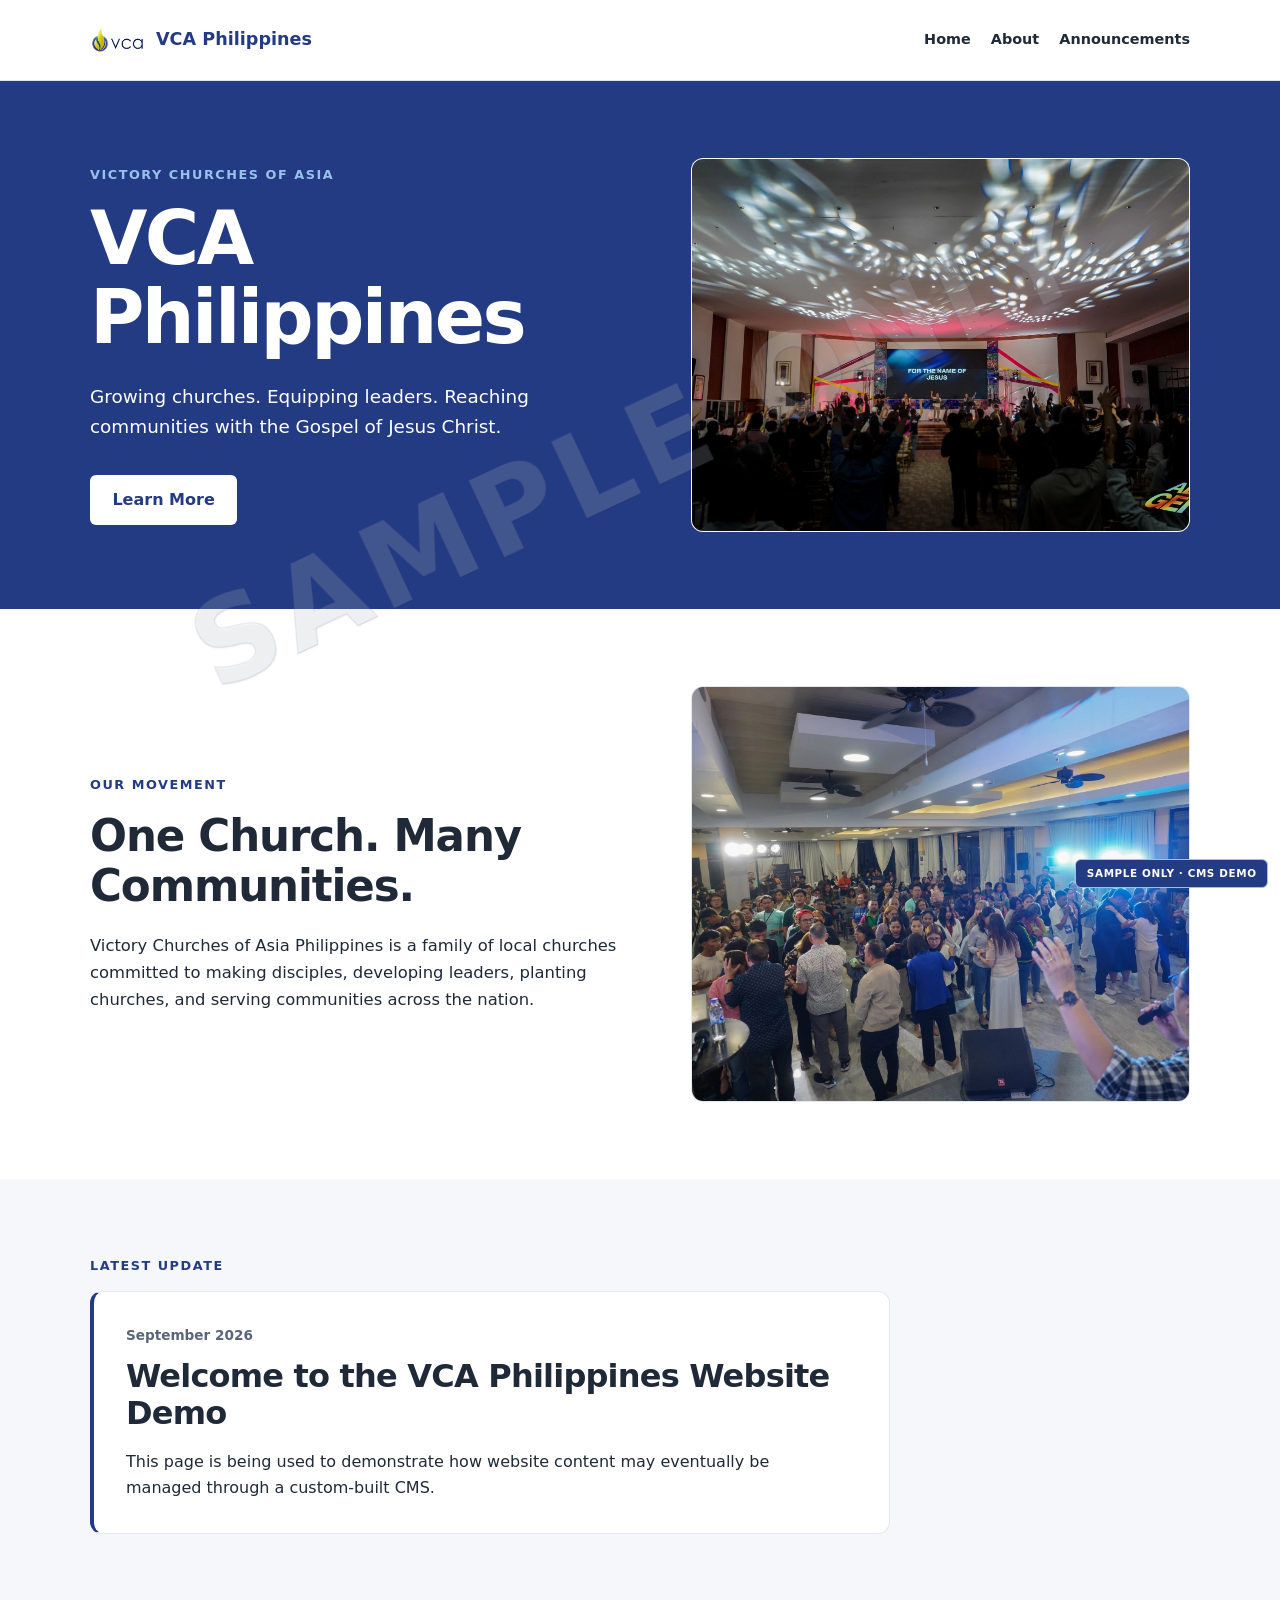
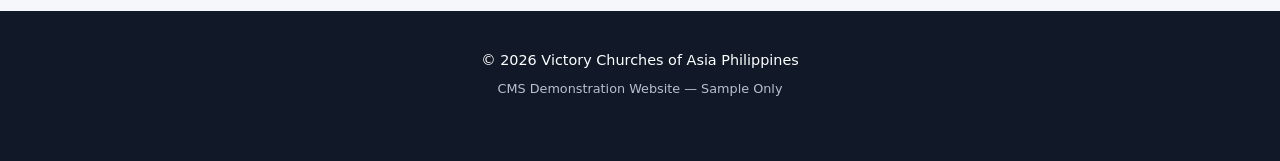
<file: index.html>
<!DOCTYPE html>
<html lang="en">
<head>
  <meta charset="UTF-8">
  <meta name="viewport" content="width=device-width, initial-scale=1.0">

  <title>VCA Philippines | CMS Demo</title>

  <link rel="stylesheet" href="vca_css.css">
</head>

<body>

  <!-- DEMO WATERMARK -->
  <div class="sample-watermark" aria-hidden="true">
    SAMPLE ONLY
  </div>

  <div class="demo-badge">SAMPLE ONLY &middot; CMS DEMO</div>

  <!-- HEADER -->
  <header class="site-header">
    <div class="container header-inner">

      <a href="#home" class="site-logo">
        <img
          src="assets/vca_phils_logo.png"
          alt="VCA Philippines"
          class="site-logo-image"
          data-cms="site-logo"
        >

        <span>VCA Philippines</span>
      </a>

      <nav class="site-nav" aria-label="Main navigation">
        <a href="#home">Home</a>
        <a href="#about">About</a>
        <a href="#announcement">Announcements</a>
      </nav>

    </div>
  </header>

  <main>

    <!-- HERO -->
    <section class="hero" id="home">
      <div class="container hero-grid">

        <div class="hero-content">

          <!-- Future CMS field: hero eyebrow -->
          <p class="hero-eyebrow" data-cms="hero-eyebrow">
            Victory Churches of Asia
          </p>

          <!-- Future CMS field: hero title -->
          <h1 data-cms="hero-title">
            VCA Philippines
          </h1>

          <!-- Future CMS field: hero description -->
          <p class="hero-description" data-cms="hero-description">
            Growing churches. Equipping leaders. Reaching communities
            with the Gospel of Jesus Christ.
          </p>

          <!-- Future CMS fields: button text + link -->
          <a
            href="#about"
            class="button"
            data-cms="hero-button"
          >
            Learn More
          </a>

        </div>

        <div class="hero-image-wrapper">
          <img
            src="assets/hero-default.webp"
            alt="Victory Churches of Asia Philippines"
            class="hero-image"
            data-cms="hero-image"
          >
        </div>

      </div>
    </section>

    <!-- ABOUT -->
    <section class="section" id="about">
      <div class="container about-grid">
        <div class="about-content">

          <!-- Future CMS field -->
          <p class="section-label" data-cms="about-label">
            Our Movement
          </p>

          <!-- Future CMS field -->
          <h2 data-cms="about-title">
            One Church. Many Communities.
          </h2>

          <!-- Future CMS field -->
          <p class="section-copy" data-cms="about-description">
            Victory Churches of Asia Philippines is a family of local
            churches committed to making disciples, developing leaders,
            planting churches, and serving communities across the nation.
          </p>

        </div>

        <img
          src="assets/movement.webp"
          alt="Victory Churches of Asia Philippines movement"
          class="about-image"
          data-cms="about-image"
          loading="lazy"
        >

      </div>
    </section>

    <!-- ANNOUNCEMENT -->
    <section class="section section-alt" id="announcement">
      <div class="container">

        <p class="section-label">
          Latest Update
        </p>

        <div class="announcement-list" data-cms="announcements">
          <article class="announcement-card">

            <!-- Future CMS field -->
            <p class="announcement-date" data-cms="announcement-date">
              September 2026
            </p>

            <!-- Future CMS field -->
            <h2 data-cms="announcement-title">
              Welcome to the VCA Philippines Website Demo
            </h2>

            <!-- Future CMS field -->
            <p data-cms="announcement-description">
              This page is being used to demonstrate how website content
              may eventually be managed through a custom-built CMS.
            </p>

          </article>
        </div>

      </div>
    </section>

  </main>

  <!-- FOOTER -->
  <footer class="site-footer">
    <div class="container">

      <!-- Future CMS field -->
      <p data-cms="footer-text">
        © 2026 Victory Churches of Asia Philippines
      </p>

      <p class="demo-note">
        CMS Demonstration Website — Sample Only
      </p>

    </div>
  </footer>

  <script type="module" src="js/homepage-hydration.js"></script>
</body>
</html>
</file>
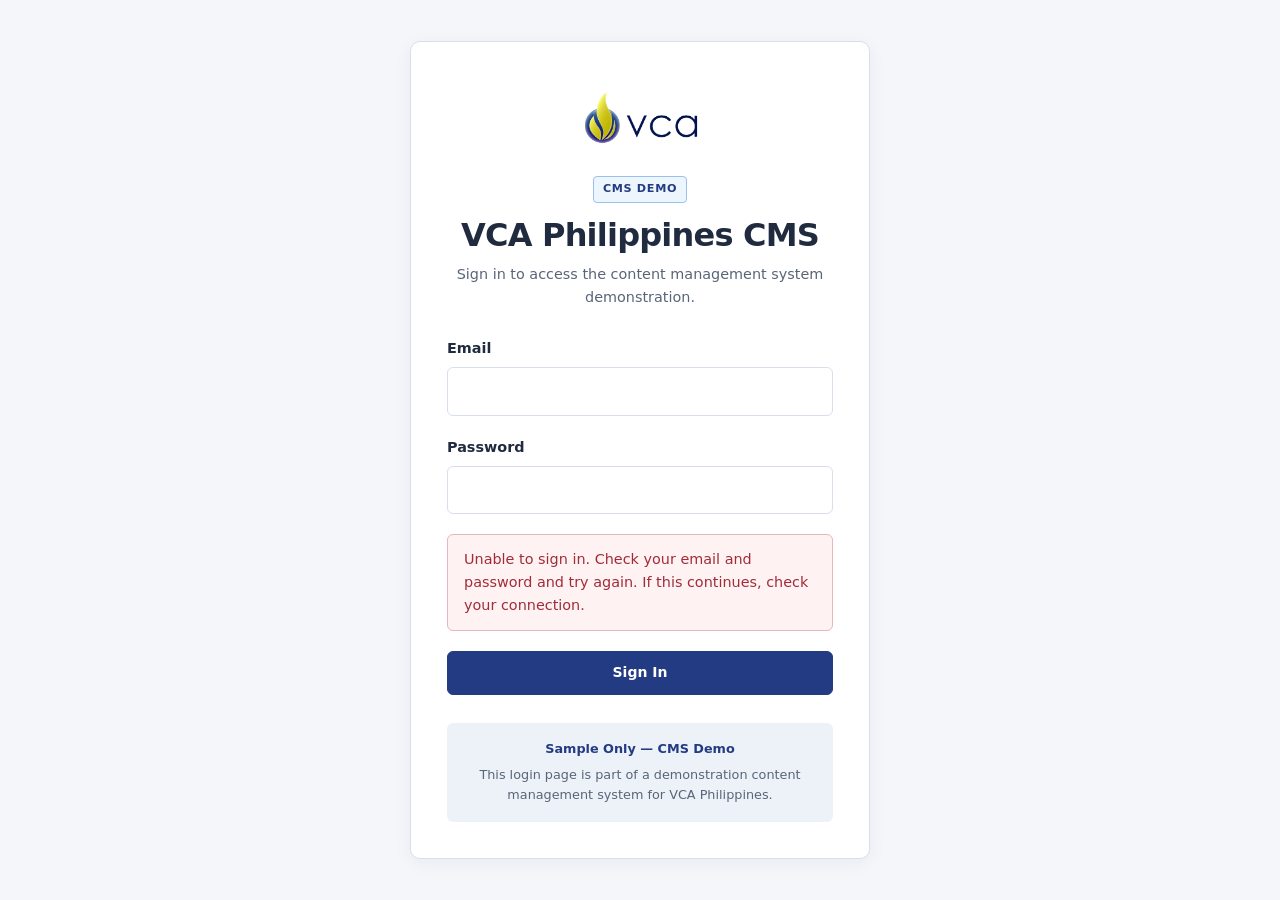
<file: admin/login.html>
<!DOCTYPE html>
<html lang="en">
<head>
  <meta charset="UTF-8">
  <meta name="viewport" content="width=device-width, initial-scale=1.0">

  <title>VCA Philippines CMS | Login</title>

  <meta
    name="description"
    content="VCA Philippines CMS demo login page."
  >

  <!-- Future CMS stylesheet -->
  <link rel="stylesheet" href="admin.css">
</head>

<body hidden>

  <main class="cms-login">

    <section
      class="cms-login__panel"
      aria-labelledby="cms-login-title"
    >

      <!-- CMS Branding -->
      <header class="cms-login__header">

        <img
          class="cms-login__logo"
          src="../assets/vca_phils_logo.png"
          alt="Victory Churches of Asia Philippines"
        >

        <p class="cms-login__label">
          CMS Demo
        </p>

        <h1 id="cms-login-title">
          VCA Philippines CMS
        </h1>

        <p>
          Sign in to access the content management system demonstration.
        </p>

      </header>


      <!-- Login Form -->
      <form
        id="login-form"
        class="cms-login__form"
        method="post"
      >

        <div class="cms-form-field">

          <label for="login-email">
            Email
          </label>

          <input
            id="login-email"
            name="email"
            type="email"
            autocomplete="email"
            required
          >

        </div>


        <div class="cms-form-field">

          <label for="login-password">
            Password
          </label>

          <input
            id="login-password"
            name="password"
            type="password"
            autocomplete="current-password"
            required
          >

        </div>


        <!-- Future login status / authentication errors -->
        <div
          id="login-status"
          class="cms-login__status"
          role="status"
          aria-live="polite"
          aria-atomic="true"
        ></div>


        <button
          id="login-submit"
          type="submit"
        >
          Sign In
        </button>

      </form>


      <!-- Demo Notice -->
      <aside
        class="cms-demo-notice"
        aria-label="CMS demonstration notice"
      >
        <strong>Sample Only — CMS Demo</strong>

        <p>
          This login page is part of a demonstration content management
          system for VCA Philippines.
        </p>
      </aside>

    </section>

  </main>

  <script type="module" src="js/login.js"></script>
</body>
</html>
</file>
<file: vca_css.css>
/* Foundation */
:root {
  --vca-blue: #233b82;
  --vca-sky: #98c2ec;
  --text: #1f2937;
  --background: #fff;
  --body-font: system-ui, -apple-system, BlinkMacSystemFont, "Segoe UI", sans-serif;
  --heading-font: system-ui, -apple-system, BlinkMacSystemFont, "Segoe UI", sans-serif;
  --muted: #596579;
  --border: #e2e7ef;
  --surface: #f5f7fb;
  --footer: #111827;
  --container: 1100px;
  --radius: 12px;
}

*,
*::before,
*::after {
  box-sizing: border-box;
}

body {
  margin: 0;
  font-family: var(--body-font);
  color: var(--text);
  background: var(--background);
  line-height: 1.65;
  -webkit-font-smoothing: antialiased;
}

a { color: inherit; }
img { max-width: 100%; }
h1, h2 { overflow-wrap: anywhere; font-family: var(--heading-font); }

:focus-visible {
  outline: 3px solid var(--vca-blue);
  outline-offset: 5px;
  border-radius: 4px;
}

.container {
  width: min(var(--container), calc(100% - 3rem));
  margin-inline: auto;
}

/* Demo identification: paired light fill and dark stroke work on all surfaces. */
.sample-watermark {
  position: fixed;
  top: 50%;
  left: 50%;
  transform: translate(-50%, -50%) rotate(-25deg);
  font-size: clamp(1.75rem, 9vw, 8rem);
  font-weight: 800;
  line-height: 1;
  letter-spacing: 0.06em;
  white-space: nowrap;
  color: rgba(255, 255, 255, 0.15);
  -webkit-text-stroke: 1px rgba(35, 59, 130, 0.14);
  text-shadow: 0 1px 2px rgba(17, 24, 39, 0.08);
  pointer-events: none;
  user-select: none;
  z-index: 9999;
}

.demo-badge {
  position: fixed;
  right: max(0.75rem, env(safe-area-inset-right));
  bottom: max(0.75rem, env(safe-area-inset-bottom));
  padding: 0.4rem 0.65rem;
  border: 1px solid var(--vca-sky);
  border-radius: 6px;
  background: var(--vca-blue);
  color: #fff;
  font-size: 0.65rem;
  font-weight: 700;
  letter-spacing: 0.06em;
  line-height: 1.4;
  pointer-events: none;
  user-select: none;
  z-index: 10000;
}

/* Header */
.site-header {
  border-bottom: 1px solid var(--border);
  background: var(--background);
}

.header-inner {
  min-height: 80px;
  display: flex;
  align-items: center;
  justify-content: space-between;
  gap: 1.5rem;
  padding-block: 0.65rem;
}

.site-logo {
  display: flex;
  align-items: center;
  gap: 0.75rem;
  color: var(--vca-blue);
  font-size: 1.1rem;
  font-weight: 750;
  line-height: 1.25;
  text-decoration: none;
  min-width: 0;
}

.site-logo-image {
  width: 54px;
  height: 54px;
  flex-shrink: 0;
  object-fit: contain;
}

.site-nav {
  display: flex;
  flex-wrap: wrap;
  align-items: center;
  gap: 0.25rem 1.25rem;
}

.site-nav a {
  display: inline-flex;
  align-items: center;
  min-height: 44px;
  font-size: 0.9rem;
  font-weight: 600;
  text-decoration: none;
  text-underline-offset: 0.3em;
}

.site-nav a:hover {
  color: var(--vca-blue);
  text-decoration: underline;
}

/* Hero */
.hero {
  background: var(--vca-blue);
  color: #fff;
  padding-block: clamp(3rem, 6vw, 5rem);
}

.hero-grid,
.about-grid {
  display: grid;
  grid-template-columns: minmax(0, 1.1fr) minmax(0, 1fr);
  align-items: center;
  gap: clamp(2rem, 4vw, 3.5rem);
}

.hero-content,
.about-content { min-width: 0; }

.hero-eyebrow,
.section-label {
  margin: 0 0 1rem;
  font-size: 0.8rem;
  font-weight: 750;
  letter-spacing: 0.12em;
  line-height: 1.5;
  text-transform: uppercase;
}

.hero-eyebrow { color: var(--vca-sky); }

.hero h1 {
  margin: 0;
  font-size: clamp(2.5rem, 5.8vw, 4.75rem);
  line-height: 1.06;
  letter-spacing: -0.035em;
}

.hero-description {
  max-width: 43ch;
  margin: 1.5rem 0 2rem;
  font-size: clamp(1rem, 1.6vw, 1.15rem);
}

.hero-image-wrapper {
  overflow: hidden;
  border: 1px solid rgba(255, 255, 255, 0.25);
  border-radius: var(--radius);
  aspect-ratio: 4 / 3;
  background: var(--surface);
}

.hero-image {
  width: 100%;
  height: 100%;
  display: block;
  object-fit: cover;
}

.button {
  display: inline-flex;
  align-items: center;
  justify-content: center;
  min-height: 48px;
  padding: 0.75rem 1.4rem;
  background: #fff;
  color: var(--vca-blue);
  border-radius: 6px;
  font-weight: 700;
  text-decoration: none;
}

.button:hover { background: var(--vca-sky); }
.button[hidden] { display: none; }
.hero :focus-visible { outline-color: var(--vca-sky); }

/* About */
.section { padding-block: clamp(3rem, 6vw, 5rem); }
.section-alt { background: var(--surface); }
.section-label { color: var(--vca-blue); }

.section h2 {
  max-width: 24ch;
  margin: 0 0 1.25rem;
  font-size: clamp(1.85rem, 3.4vw, 2.75rem);
  line-height: 1.16;
  letter-spacing: -0.025em;
}

.section-copy {
  max-width: 58ch;
  margin: 0;
  font-size: 1.025rem;
}

.about-image {
  display: block;
  width: 100%;
  aspect-ratio: 6 / 5;
  object-fit: cover;
  border: 1px solid var(--border);
  border-radius: var(--radius);
}

/* Announcements */
.announcement-list { display: grid; gap: 1.5rem; }
.announcement-card {
  max-width: 800px;
  padding: clamp(1.25rem, 3vw, 2rem);
  background: var(--background);
  border: 1px solid var(--border);
  border-left: 4px solid var(--vca-blue);
  border-radius: var(--radius);
}

.announcement-date {
  margin: 0 0 0.75rem;
  color: var(--muted);
  font-size: 0.85rem;
  font-weight: 600;
}

.announcement-card h2 {
  max-width: 32ch;
  font-size: clamp(1.5rem, 2.6vw, 2rem);
  margin-bottom: 1rem;
}

.announcement-card p:last-child {
  max-width: 65ch;
  margin: 0;
}

/* Footer: bottom space keeps the fixed badge clear of its copy. */
.site-footer {
  padding: 2rem 0 3.5rem;
  background: var(--footer);
  color: #fff;
  text-align: center;
  font-size: 0.9rem;
}

.site-footer p { margin: 0.35rem 0; }
.demo-note { color: #b7c1d1; font-size: 0.8rem; }

/* Responsive layouts */
@media (max-width: 800px) {
  .hero-grid,
  .about-grid {
    grid-template-columns: minmax(0, 1fr);
    gap: 2rem;
  }

  .hero,
  .section { padding-block: 3rem; }

  .hero-image-wrapper,
  .about-image { aspect-ratio: 16 / 10; }

  .hero-content { max-width: 620px; }
}

@media (max-width: 650px) {
  .container { width: calc(100% - 2.5rem); }

  .header-inner {
    flex-direction: column;
    align-items: flex-start;
    gap: 0.25rem;
    padding-block: 0.75rem;
  }

  .site-nav { gap: 0.25rem 1.1rem; }
  .hero h1 { font-size: clamp(2.5rem, 10vw, 3.5rem); }
  .hero-description { margin-block: 1.25rem 1.5rem; }
  .demo-badge { font-size: 0.6rem; padding: 0.35rem 0.5rem; }
}
</file>
<file: admin/admin.css>
/* Design tokens */
:root {
  --vca-blue: #233b82;
  --vca-sky-blue: #98c2ec;
  --surface: #fff;
  --page-bg: #f4f6fa;
  --surface-muted: #edf2f8;
  --text-primary: #202b40;
  --text-muted: #596579;
  --border-color: #d8dfeb;
  --success: #22613b;
  --error: #a12c38;
  --warning: #805111;
  --radius: 10px;
  --shadow: 0 4px 18px rgba(23, 39, 75, 0.05);
  --content-width: 1000px;
}

/* Base */
*, *::before, *::after { box-sizing: border-box; }
body {
  margin: 0;
  background: var(--page-bg);
  color: var(--text-primary);
  font-family: system-ui, -apple-system, BlinkMacSystemFont, "Segoe UI", sans-serif;
  font-size: 1rem;
  line-height: 1.6;
}
h1, h2, p { margin-top: 0; }
h1, h2 { line-height: 1.25; letter-spacing: -0.025em; }
h1 { font-size: clamp(1.6rem, 3vw, 2rem); margin-bottom: 0.5rem; }
h2 { font-size: 1.2rem; margin-bottom: 0.5rem; }
a { color: var(--vca-blue); text-underline-offset: 0.2em; }
a:hover { text-decoration-thickness: 2px; }
img { display: block; max-width: 100%; }
button, input, textarea, select { font: inherit; }
button, a, label, p, h1, h2 { overflow-wrap: anywhere; }
:focus-visible {
  outline: 3px solid var(--vca-blue);
  outline-offset: 3px;
}

/* Forms */
label {
  display: block;
  margin-bottom: 0.45rem;
  font-size: 0.9rem;
  font-weight: 650;
}
input, textarea, select {
  display: block;
  width: 100%;
  min-width: 0;
  min-height: 44px;
  padding: 0.65rem 0.8rem;
  color: var(--text-primary);
  background: var(--surface);
  border: 1px solid var(--border-color);
  border-radius: 6px;
}
input:hover:not(:disabled), textarea:hover:not(:disabled), select:hover:not(:disabled) { border-color: #8999b6; }
input:focus-visible, textarea:focus-visible, select:focus-visible { border-color: var(--vca-blue); }
textarea { min-height: 130px; resize: vertical; }
input[type="file"] {
  padding: 0.5rem;
  font-size: 0.85rem;
  background: var(--surface-muted);
}
input::file-selector-button {
  margin-right: 0.65rem;
  padding: 0.45rem 0.65rem;
  border: 1px solid var(--border-color);
  border-radius: 4px;
  background: var(--surface);
  color: var(--vca-blue);
  font: inherit;
  font-weight: 600;
  cursor: pointer;
}
input::file-selector-button:hover { background: #e1ebf8; }
input[aria-invalid="true"], textarea[aria-invalid="true"] { border-color: var(--error); }
input:disabled, textarea:disabled, select:disabled { background: var(--surface-muted); color: var(--text-muted); cursor: not-allowed; }
.cms-form-field + .cms-form-field { margin-top: 1.25rem; }
.editor-field + .editor-field { margin-top: 1.5rem; }
.editor-field > p {
  margin-bottom: 0.6rem;
  font-size: 0.9rem;
  font-weight: 600;
}
.editor-field > input + p {
  margin: 0.5rem 0 0;
  font-size: 0.8rem;
  font-weight: 400;
  color: var(--text-muted);
}

/* Brand theme */
.brand-theme__colors, .brand-theme__fonts {
  display: grid;
  grid-template-columns: repeat(2, minmax(0, 1fr));
  gap: 1.5rem;
}
.brand-theme__fonts { margin-top: 1.5rem; }
.brand-theme__colors .editor-field + .editor-field,
.brand-theme__fonts .editor-field + .editor-field { margin-top: 0; }
.brand-theme__color-control {
  display: flex;
  align-items: center;
  gap: 0.65rem;
  min-width: 0;
}
.brand-theme__color-control input[type="color"] {
  flex: 0 0 48px;
  width: 48px;
  height: 44px;
  min-height: 44px;
  padding: 3px;
  cursor: pointer;
}
.brand-theme__color-control input[type="text"] { flex: 1 1 0; min-width: 0; }
.brand-theme__picker-label {
  position: absolute;
  width: 1px;
  height: 1px;
  padding: 0;
  margin: -1px;
  overflow: hidden;
  clip: rect(0, 0, 0, 0);
  white-space: nowrap;
  border: 0;
}
@media (max-width: 600px) {
  .brand-theme__colors, .brand-theme__fonts { grid-template-columns: minmax(0, 1fr); }
}

/* Buttons */
button, #view-website-link {
  display: inline-flex;
  align-items: center;
  justify-content: center;
  min-height: 44px;
  max-width: 100%;
  padding: 0.6rem 1rem;
  border: 1px solid var(--border-color);
  border-radius: 6px;
  background: var(--surface);
  color: var(--text-primary);
  font-size: 0.875rem;
  font-weight: 650;
  line-height: 1.4;
  text-align: center;
  text-decoration: none;
  cursor: pointer;
}
button:hover:not(:disabled), #view-website-link:hover { background: var(--surface-muted); border-color: #8999b6; }
#view-website-link, #undo-button, #redo-button { color: var(--vca-blue); }
#save-button, #login-submit {
  background: var(--vca-blue);
  color: #fff;
  border-color: var(--vca-blue);
}
#save-button:hover:not(:disabled), #login-submit:hover:not(:disabled) { background: #1a2d65; border-color: #1a2d65; }
#restore-default-button { color: var(--warning); border-color: #cbb591; }
#restore-default-button:hover:not(:disabled) { background: #fff5e5; border-color: var(--warning); }
button:disabled {
  opacity: 0.5;
  cursor: not-allowed;
  filter: grayscale(1);
}
button[aria-busy="true"] { cursor: progress; }

/* Login */
.cms-login {
  min-height: 100vh;
  min-height: 100svh;
  display: grid;
  place-items: center;
  padding: 2rem 1.25rem;
}
.cms-login__panel {
  width: 100%;
  max-width: 460px;
  min-width: 0;
  padding: clamp(1.25rem, 4vw, 2.25rem);
  background: var(--surface);
  border: 1px solid var(--border-color);
  border-radius: var(--radius);
  box-shadow: var(--shadow);
}
.cms-login__header { text-align: center; margin-bottom: 1.75rem; }
.cms-login__logo { width: 120px; height: 80px; object-fit: contain; margin: 0 auto 1rem; }
.cms-login__label, .admin-header__demo-label {
  display: inline-block;
  margin-bottom: 0.75rem;
  padding: 0.25rem 0.55rem;
  border: 1px solid var(--vca-sky-blue);
  border-radius: 4px;
  background: #edf5fd;
  color: var(--vca-blue);
  font-size: 0.7rem;
  font-weight: 700;
  letter-spacing: 0.06em;
  line-height: 1.5;
  text-transform: uppercase;
}
.cms-login__header > p:last-child { margin-bottom: 0; color: var(--text-muted); font-size: 0.9rem; }
#login-submit { width: 100%; margin-top: 1.25rem; }
.cms-demo-notice {
  margin-top: 1.75rem;
  padding: 1rem;
  border-radius: 6px;
  background: var(--surface-muted);
  color: var(--vca-blue);
  font-size: 0.8rem;
  text-align: center;
}
.cms-demo-notice p { margin: 0.35rem 0 0; color: var(--text-muted); }

/* Admin shell */
.admin-header {
  display: flex;
  align-items: center;
  justify-content: space-between;
  flex-wrap: wrap;
  gap: 1rem;
  padding: 1rem clamp(1.25rem, 3vw, 2.5rem);
  background: var(--surface);
  border-bottom: 1px solid var(--border-color);
}
.admin-header__title { margin-bottom: 0.4rem; color: var(--vca-blue); font-size: 1.15rem; font-weight: 750; }
.admin-header__demo-label { margin-bottom: 0; }
.admin-header__actions, .editor-toolbar__history, .editor-actions__primary {
  display: flex;
  flex-wrap: wrap;
  align-items: center;
  gap: 0.65rem;
}
.admin-layout { display: grid; grid-template-columns: 190px minmax(0, 1fr); min-height: calc(100vh - 110px); }
.admin-sidebar { padding: 1.75rem 1rem; border-right: 1px solid var(--border-color); background: #eef2f8; }
.admin-sidebar ul { list-style: none; padding: 0; margin: 0; display: grid; gap: 0.35rem; }
.admin-sidebar a {
  display: flex;
  align-items: center;
  min-height: 44px;
  padding: 0.6rem 0.8rem;
  border-radius: 6px;
  font-size: 0.9rem;
  font-weight: 600;
  text-decoration: none;
}
.admin-sidebar a:hover { background: #dfe8f5; }
.admin-sidebar a[aria-current="page"] { background: #dae7f8; box-shadow: inset 3px 0 var(--vca-blue); }
.admin-main { min-width: 0; width: 100%; max-width: var(--content-width); margin-inline: auto; padding: 2rem clamp(1.25rem, 3vw, 2.5rem) 3rem; }

/* Editor panels and previews */
.editor-toolbar { display: flex; justify-content: space-between; align-items: flex-start; flex-wrap: wrap; gap: 1rem; margin-bottom: 1.75rem; }
.editor-toolbar__heading { min-width: 0; }
.editor-toolbar__heading p { margin: 0; color: var(--text-muted); font-size: 0.9rem; }
.homepage-editor { display: grid; gap: 1.5rem; min-width: 0; }
.editor-section { min-width: 0; padding: clamp(1.25rem, 3vw, 2rem); border: 1px solid var(--border-color); border-radius: var(--radius); background: var(--surface); }
.editor-section__header { margin-bottom: 1.5rem; padding-bottom: 1rem; border-bottom: 1px solid var(--border-color); }
.editor-section__header p { max-width: 65ch; margin-bottom: 0; color: var(--text-muted); font-size: 0.9rem; }
#site-logo-preview { width: 180px; height: 100px; padding: 1rem; object-fit: contain; border: 1px solid var(--border-color); border-radius: 6px; background: var(--surface-muted); }
.editor-image-preview { width: 100%; max-width: 560px; margin: 0; }
.editor-image-preview img { width: 100%; aspect-ratio: 16 / 9; max-height: 315px; object-fit: cover; border: 1px solid var(--border-color); border-radius: 6px; background: var(--surface-muted); }
.editor-image-preview figcaption { margin-top: 0.5rem; color: var(--text-muted); font-size: 0.8rem; }
.editor-actions { display: flex; justify-content: space-between; align-items: center; flex-wrap: wrap; gap: 1rem; padding-top: 1.25rem; border-top: 1px solid var(--border-color); }

/* One static announcement/event entry; controls are presentation only. */
.announcement-section__header,
.announcement-entry__header {
  display: flex;
  flex-wrap: wrap;
  align-items: flex-start;
  justify-content: space-between;
  gap: 1rem;
}
.announcement-section__header > div { flex: 1 1 260px; min-width: 0; }
.announcement-entry {
  min-width: 0;
  padding: clamp(1rem, 2vw, 1.5rem);
  border: 1px solid var(--border-color);
  border-radius: 6px;
}
.announcement-entry__header { align-items: center; margin-bottom: 1.25rem; }
.announcement-entry__actions { display: flex; flex-wrap: wrap; gap: 0.5rem; }
.announcement-entry__header h3 { margin: 0; font-size: 1rem; line-height: 1.4; }
#add-announcement-button { color: var(--vca-blue); border-color: var(--vca-sky-blue); }
#add-announcement-button:hover:not(:disabled) { background: #edf5fd; border-color: var(--vca-blue); }
#delete-announcement-button { color: var(--error); border-color: #e5b6bc; }
#delete-announcement-button:hover:not(:disabled) { background: #fff2f3; border-color: var(--error); }
#delete-announcement-button:focus-visible { outline-color: var(--error); }

/* Future status states: apply classes to the existing live regions.
   State text will be supplied later; CSS does not generate messages. */
.cms-login__status, .editor-status { border-radius: 6px; font-size: 0.9rem; overflow-wrap: anywhere; }
.cms-login__status:not(:empty) { margin-top: 1.25rem; }
.cms-login__status:not(:empty), .editor-status:not(:empty) { padding: 0.8rem 1rem; border: 1px solid var(--border-color); background: var(--surface-muted); }
.editor-status:empty { margin-block: -0.75rem; }
.cms-login__status.is-success, .editor-status.is-success { color: var(--success); border-color: #a7cbb2; background: #eff8f2; }
.cms-login__status.is-error, .editor-status.is-error { color: var(--error); border-color: #e5b6bc; background: #fff2f3; }
.cms-login__status.is-warning, .editor-status.is-warning { color: var(--warning); border-color: #ddc5a1; background: #fff7eb; }
.cms-login__status.is-loading, .editor-status.is-loading,
.cms-login__status.is-ready, .editor-status.is-ready { color: var(--vca-blue); border-color: var(--vca-sky-blue); background: #edf5fd; }
.cms-login__status.is-loading, .editor-status.is-loading { cursor: progress; }

/* Responsive: navigation stays exposed, actions wrap without scripts. */
@media (max-width: 800px) {
  .admin-layout { grid-template-columns: minmax(0, 1fr); }
  .admin-sidebar { padding: 0.65rem 1.25rem; border-right: 0; border-bottom: 1px solid var(--border-color); }
  .admin-sidebar ul { display: flex; flex-wrap: wrap; gap: 0.5rem; }
  .admin-main { padding-top: 1.5rem; }
}
@media (max-width: 650px) {
  .admin-header { align-items: flex-start; }
  .admin-header__branding, .admin-header__actions { width: 100%; }
  .editor-toolbar { gap: 0.85rem; }
  .editor-actions { align-items: stretch; }
  .editor-actions__secondary, .editor-actions__primary { width: 100%; }
  .editor-actions__primary button { flex: 1; }
}
</file>
